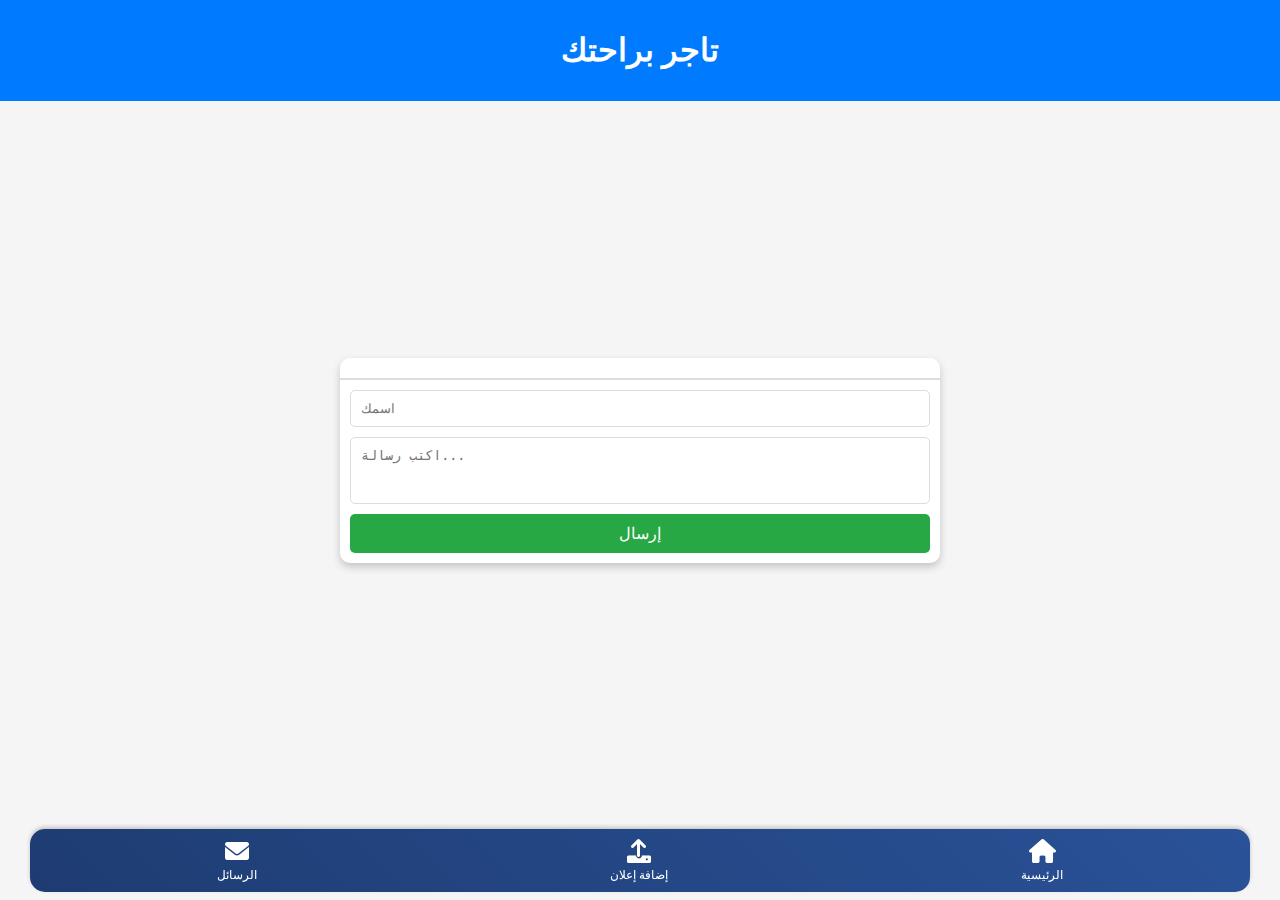
<file: tajer-combat/chat.html>
<!DOCTYPE html>
<html lang="ar">
<head>
    <meta charset="UTF-8">
    <meta name="viewport" content="width=device-width, initial-scale=1.0">
    <title>دردشة</title>
    <link rel="stylesheet" href="styles2.css">
    <link rel="stylesheet" href="https://cdnjs.cloudflare.com/ajax/libs/font-awesome/6.0.0-beta3/css/all.min.css">

</head>
<body>
    <header>
        <h1>تاجر براحتك </h1>
    </header>

    <main class="chat">
        <div class="chat-container">
            <div class="messages" id="messages">
                <!-- الرسائل ستظهر هنا -->
            </div>
            <div class="input-container">
                <input type="text" id="senderName" placeholder="اسمك" />
                <textarea id="messageInput" placeholder="اكتب رسالة..." rows="3"></textarea>
                <button onclick="sendMessage()">إرسال</button>
            </div>
        </div>
    </main>

    <footer class="magic-footer">
        <a href="chat.html" class="nav-item">
            <i class="fa fa-envelope"></i>
            <span>الرسائل</span>
        <a href="post.html" class="nav-item">
            <i class="fa fa-upload"></i>
            <span>إضافة إعلان</span>
        </a>
       
        </a> <a href="center.php" class="nav-item">
            <i class="fa fa-home"></i>
            <span>الرئيسية</span>
        </a>
    </footer>
    <script src="chat.js"></script>
</body>
</html>
</file>
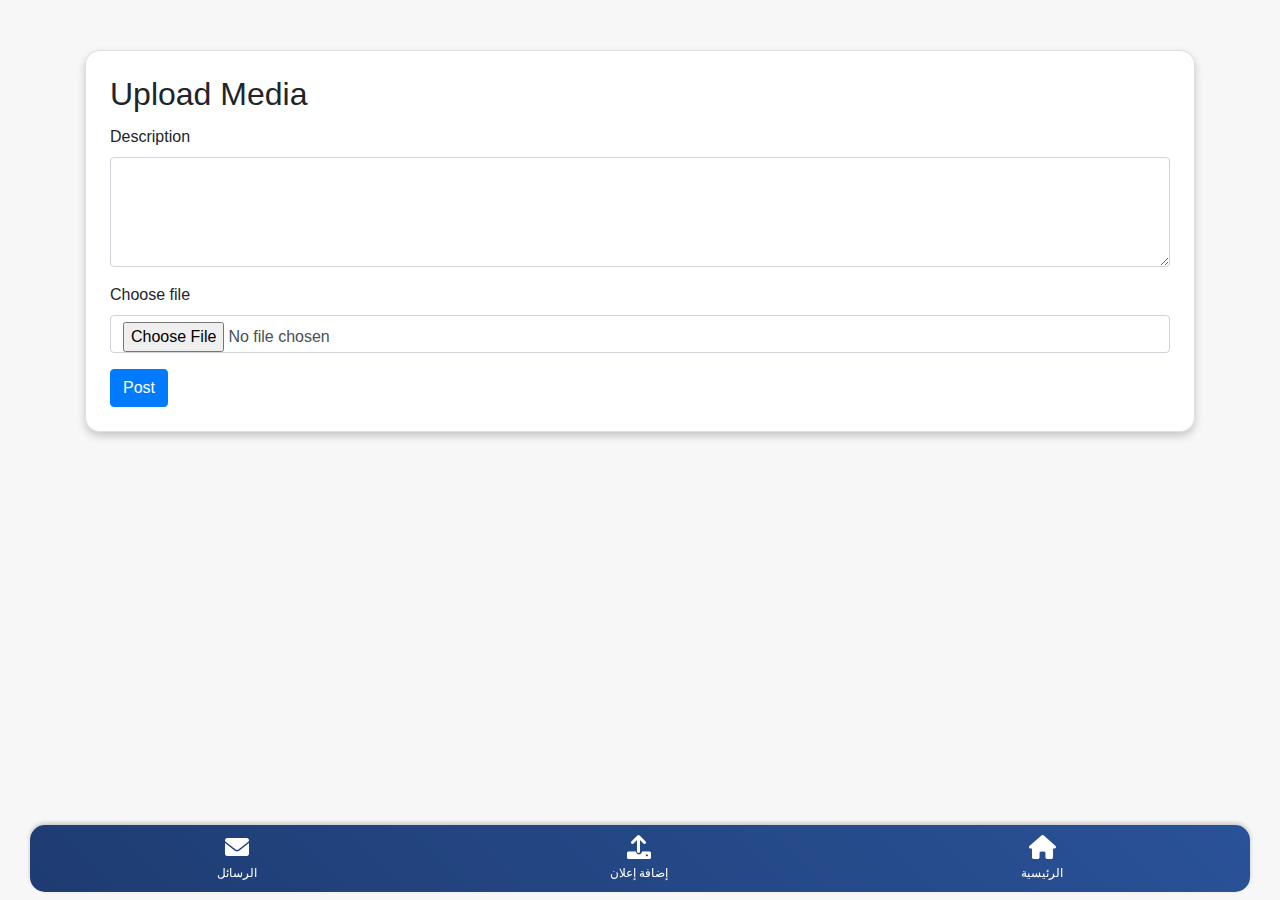
<file: tajer-combat/post.html>
<!DOCTYPE html>
<html lang="en">
<head>
    <meta charset="UTF-8">
    <meta name="viewport" content="width=device-width, initial-scale=1.0">
    <title>المنشورات</title>
    <link rel="stylesheet" href="styles2.css">
    <link rel="stylesheet" href="https://cdnjs.cloudflare.com/ajax/libs/font-awesome/6.0.0-beta3/css/all.min.css">
    <link href="https://maxcdn.bootstrapcdn.com/bootstrap/4.5.2/css/bootstrap.min.css" rel="stylesheet">
    <style>
        body {
            background-color: #f7f7f7;
            font-family: Arial, sans-serif;
        }
        .container {
            margin-top: 50px;
        }
        .card {
            background: rgba(255, 255, 255, 0.9);
            border-radius: 15px;
            box-shadow: 0 4px 8px rgba(0, 0, 0, 0.2);
        }
    </style>
</head>
<body>
    <div class="container">
        <div class="card p-4">
            <h2 class="card-title">Upload Media</h2>
            <form action="upload.php" method="post" enctype="multipart/form-data">
                <div class="form-group">
                    <label for="content">Description</label>
                    <textarea name="content" id="content" class="form-control" rows="4" required></textarea>
                </div>
                <div class="form-group">
                    <label for="media">Choose file</label>
                    <input type="file" name="media" id="media" class="form-control" accept="image/*,video/*" required>
                </div>
                <button type="submit" class="btn btn-primary">Post</button>
            </form>
        </div>
    </div>
    <footer class="magic-footer">
        <a href="chat.html" class="nav-item">
            <i class="fa fa-envelope"></i>
            <span>الرسائل</span>
        <a href="post.html" class="nav-item">
            <i class="fa fa-upload"></i>
            <span>إضافة إعلان</span>
        </a>
        </a> <a href="center.php" class="nav-item">
            <i class="fa fa-home"></i>
            <span>الرئيسية</span>
        </a>
    </footer>
    <script src="https://code.jquery.com/jquery-3.5.1.slim.min.js"></script>
    <script src="https://cdn.jsdelivr.net/npm/@popperjs/core@2.5.4/dist/umd/popper.min.js"></script>
    <script src="https://maxcdn.bootstrapcdn.com/bootstrap/4.5.2/js/bootstrap.min.js"></script>
</body>
</html>
</file>
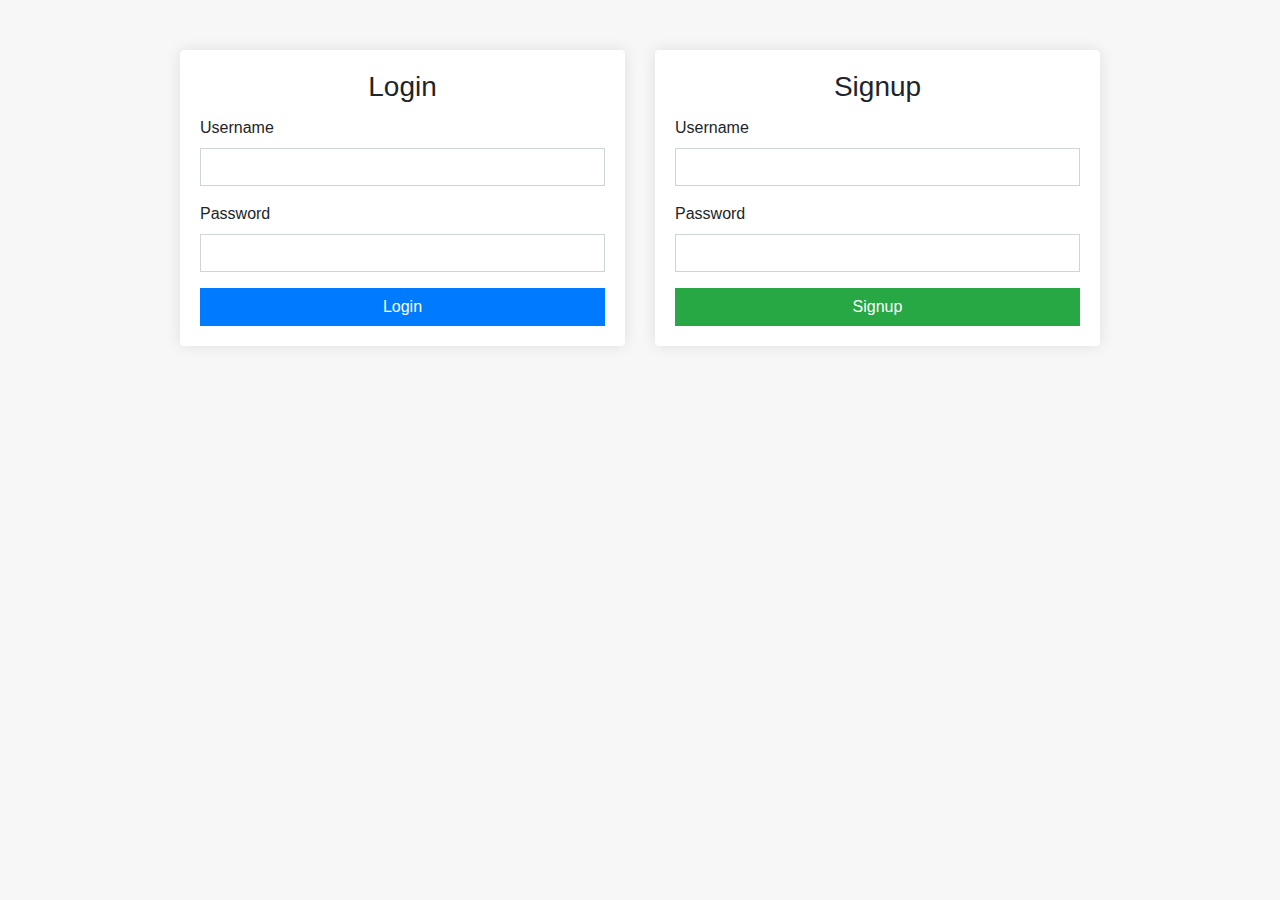
<file: tajer-combat/sin.html>
<!DOCTYPE html>
<html lang="en">
<head>
    <meta charset="UTF-8">
    <meta name="viewport" content="width=device-width, initial-scale=1.0">
    <title>سجل دخول أوأشترك</title>
    <link href="https://maxcdn.bootstrapcdn.com/bootstrap/4.5.2/css/bootstrap.min.css" rel="stylesheet">
    <style>
        body {
            background-color: #f7f7f7;
        }
        .container {
            margin-top: 50px;
        }
        .card {
            padding: 20px;
            border: none;
            box-shadow: 0 0 15px rgba(0, 0, 0, 0.1);
        }
        .form-control {
            border-radius: 0;
        }
        .btn {
            border-radius: 0;
        }
    </style>
</head>
<body>

<div class="container">
    <div class="row justify-content-center">
        <div class="col-md-5">
            <div class="card">
                <h3 class="card-title text-center">Login</h3>
                <form action="login.php" method="post">
                    <div class="form-group">
                        <label for="login-username">Username</label>
                        <input type="text" class="form-control" id="login-username" name="username" required>
                    </div>
                    <div class="form-group">
                        <label for="login-password">Password</label>
                        <input type="password" class="form-control" id="login-password" name="password" required>
                    </div>
                    <button type="submit" class="btn btn-primary btn-block">Login</button>
                </form>
            </div>
        </div>
        <div class="col-md-5">
            <div class="card">
                <h3 class="card-title text-center">Signup</h3>
                <form action="signup.php" method="post">
                    <div class="form-group">
                        <label for="signup-username">Username</label>
                        <input type="text" class="form-control" id="signup-username" name="username" required>
                    </div>
                    <div class="form-group">
                        <label for="signup-password">Password</label>
                        <input type="password" class="form-control" id="signup-password" name="password" required>
                    </div>
                    <button type="submit" class="btn btn-success btn-block">Signup</button>
                </form>
            </div>
        </div>
    </div>
</div>

<script src="https://code.jquery.com/jquery-3.5.1.slim.min.js"></script>
<script src="https://cdn.jsdelivr.net/npm/@popperjs/core@2.5.4/dist/umd/popper.min.js"></script>
<script src="https://maxcdn.bootstrapcdn.com/bootstrap/4.5.2/js/bootstrap.min.js"></script>
</body>
</html>
</file>
<file: tajer-combat/styles2.css>
/* تصميم صفحة الدردشة */
body {
    margin: 0;
    font-family: Arial, sans-serif;
    background-color: #f5f5f5; /* خلفية الصفحة */
}

header {
    background: #007bff;
    color: #fff;
    padding: 10px;
    text-align: center;
}

.chat {
    display: flex;
    justify-content: center;
    align-items: center;
    min-height: 80vh;
    padding: 20px;
    box-sizing: border-box;
}

.chat-container {
    width: 100%;
    max-width: 600px; /* أقصى عرض للحاوية */
    background: #fff; /* خلفية بيضاء للحاوية */
    border-radius: 10px; /* زوايا مدورة */
    box-shadow: 0 4px 8px rgba(0, 0, 0, 0.2); /* ظل خفيف */
    display: flex;
    flex-direction: column;
}

.messages {
    flex: 1;
    overflow-y: auto; /* تمكين التمرير العمودي */
    padding: 10px;
    border-bottom: 1px solid #ddd;
    box-sizing: border-box;
}

.message {
    margin-bottom: 10px;
}

.message.sent {
    text-align: right;
}

.message.received {
    text-align: left;
}

.message p {
    margin: 0;
    padding: 10px;
    border-radius: 5px;
}

.message.sent p {
    background: #007bff;
    color: #fff;
}

.message.received p {
    background: #e5e5e5;
}

.message .sender {
    font-weight: bold;
    margin-bottom: 5px;
}

.input-container {
    display: flex;
    flex-direction: column; /* ترتيب العناصر عمودياً */
    padding: 10px;
    border-top: 1px solid #ddd;
    box-sizing: border-box;
}

input[type="text"] {
    padding: 10px;
    border-radius: 5px;
    border: 1px solid #ddd;
    margin-bottom: 10px;
    box-sizing: border-box;
}

textarea {
    padding: 10px;
    border-radius: 5px;
    border: 1px solid #ddd;
    resize: none;
    margin-bottom: 10px;
    box-sizing: border-box;
}

button {
    padding: 10px 20px;
    font-size: 16px;
    color: #fff;
    background-color: #28a745; /* لون خلفية الزر */
    border: none;
    border-radius: 5px; /* زوايا مدورة للزر */
    cursor: pointer;
    transition: background-color 0.3s;
}

button:hover {
    background-color: #218838; /* لون خلفية الزر عند التمرير */
}

/* تصميم متجاوب لصفحة الدردشة */
@media (max-width: 768px) {
    .input-container {
        flex-direction: column;
    }

    textarea {
        margin-bottom: 10px;
    }
}
/* تنسيق الفوتر */
.magic-footer {
    display: flex;
    justify-content: space-around; /* توزيع العناصر بشكل متساوي */
    align-items: center;
    background: linear-gradient(45deg, #1e3c72, #2a5298); /* تدرج لوني */
    padding: 10px;
    box-shadow: 0 -2px 4px rgba(0, 0, 0, 0.2); /* ظل خفيف أسفل القائمة */
    border-radius: 15px; /* زوايا مدورة للقائمة */
    position: fixed; /* جعل القائمة ثابتة في أسفل الشاشة */
    bottom: 8px; /* وضعها في أسفل الشاشة */
    left: 30px; /* تباعد 10 بكسل عن الجانب الأيسر */
    right: 30px; /* تباعد 10 بكسل عن الجانب الأيمن */
    max-width: calc(100% - 20px); /* تأكد من أن العرض لا يتجاوز عرض الشاشة مع التباعد */
}

.nav-item {
    text-align: center;
    color: #fff;
    text-decoration: none;
    transition: color 0.2s, transform 0.3s;
    font-size: 100px;
    border-radius: 5px; /* زوايا مدورة */
}

.nav-item i {
    display: block;
    font-size: 24px;
    margin-bottom: 5px;
}

.nav-item span {
    display: block;
    font-size: 12px;
}

.nav-item:hover {
    background-color: #0f9397; /* تغيير الخلفية عند التمرير */
    color: #ffffff;
    transform: scale(1.5);
}

/* إضافة تأثير حركة للأيقونات */
.nav-item i {
    transition: color 0.8s, transform 0.5s;
}

.nav-item:hover i {
    color: #27d7dd;
    transform: rotate(15deg);
}

/* أيقونات Font Awesome */
@import url('https://cdnjs.cloudflare.com/ajax/libs/font-awesome/6.0.0-beta3/css/all.min.css');

/* تصميم متجاوب للقائمة الرئيسية */
</file>
